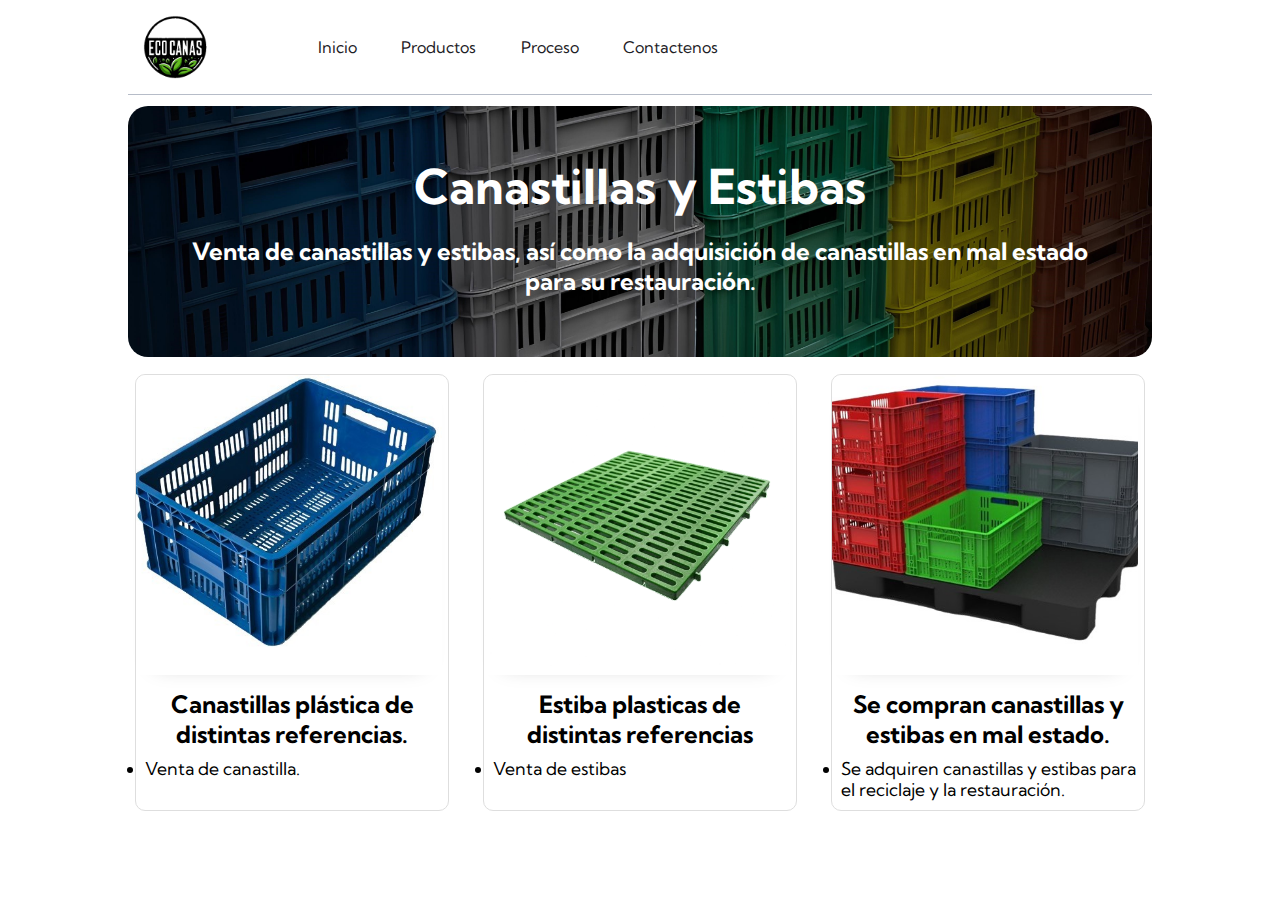
<file: index.html>
<!DOCTYPE html>
<html lang="en">
<head>
    <meta charset="UTF-8">
    <link rel="preconnect" href="https://fonts.googleapis.com">
    <link rel="preconnect" href="https://fonts.gstatic.com" crossorigin>
    <link href="https://fonts.googleapis.com/css2?family=Kumbh+Sans:wght@100..900&display=swap" rel="stylesheet">
    <link rel="stylesheet" href="style.css">
    <meta name="keywords" content="multiempaques, canastillas, plásticas, fruver, panadera, pollera, morera, estibas, venta, compra, canastilla">
    <meta name="description" content="Canastillas plásticas para frutas, verduras, pan, pollos y estibas plásticas">
    <meta name="autor" content="Angel Osma">
    <meta name="robobts" content="index">
    <link rel="shortcut icon" href="./images/Icon.png" />
    <title>EcoCanas</title>
</head>

<body>
        <main class="main-container">
            <header class="header">
                <div class="header__navigation">
                    <img class="header__menu" src="./images/icon-menu.svg" alt="icon-menu">
                    <img class="header__logo" src="./images/Imagen_sin_fondo.png" alt="icon">
    
                    <nav class="navbar">
                        <ul class="navbar__items">
                            <li><a class="navbar__link" href="./index.html">Inicio</a></li>
                            <li><a class="navbar__link" href="./index.html">Productos</a></li>
                            <li><a class="navbar__link" href="./proceso.html">Proceso</a></li>
                            <li><a class="navbar__link" href="./contactenos.html">Contactenos</a></li>
                        </ul>            
                    </nav>
                    
                </div>
    
    
        <!-- inicio modal navbar -->
    
        <div class="modal-navbar__background">
            
            <nav class="modal-navbar">
                <img class="modal-navbar__close-icon" src="./images/icon-close.svg" alt="cierre">
                <ul class="modal-navbar__items">
                    <li><a class="modal-navbar__link" href="./index.html">Inicio</a></li>
                    <li><a class="modal-navbar__link" href="./index.html">Productos</a></li>
                    <li><a class="modal-navbar__link" href="./proceso.html">Proceso</a></li>
                    <li><a class="modal-navbar__link" href="./contactenos.html">Contactenos</a></li>
                </ul>
            </nav>
        </div>
            </header>
    
        <!-- final modal navbar -->

        <!-- inicio sub-header -->


        <div class="sub-header">
            <div class="sub-header__title">
                <h1>Canastillas y Estibas</h1>
            </div>
            <div class="sub-header__subtitle">
                <h2>Venta de canastillas y estibas, así como la adquisición de canastillas en mal estado para su restauración.</h2>
            </div>
        </div>

        <!-- fin sub-header -->


        <!-- inicio info-product -->

        <div class="container">
			<div class="container__item">
				<figure>
                    <a href="./canastillas.html"><img src="./images/image-canast-1.jpg" alt="canastilla" ></a>
				</figure>
                <div>
                    <h2 class="container__info-product">Canastillas plástica de distintas referencias.</h2>
                    <li class="container__name">Venta de canastilla.</li>
                </div>
			</div>

			<div class="container__item">
				<figure>
                    <a href="./estibas.html"><img src="./images/image-estiba-1.jpg" alt="estiba"></a>
				</figure>
                <div>
                    <h2 class="container__info-product">Estiba plasticas de distintas referencias</h2>
                    <li class="container__name"> Venta de estibas</li>
                </div>
			</div>

			<div class="container__item">
				<figure>
                    <a href="./venta.html"><img  src="./images/image-venta-1.jpg" alt="canastillas con estiba"></a>
                </figure>
				<div>
                    <h2 class="container__info-product">Se compran canastillas y estibas en mal estado.</h2>
                    <li class="container__name">Se adquiren canastillas y estibas para el reciclaje y la restauración.</li>
				</div>
			</div>
        </div>

    <!-- fin info-product -->

    </main>
</body>
<script src="./index.js"></script>
</html>
</file>
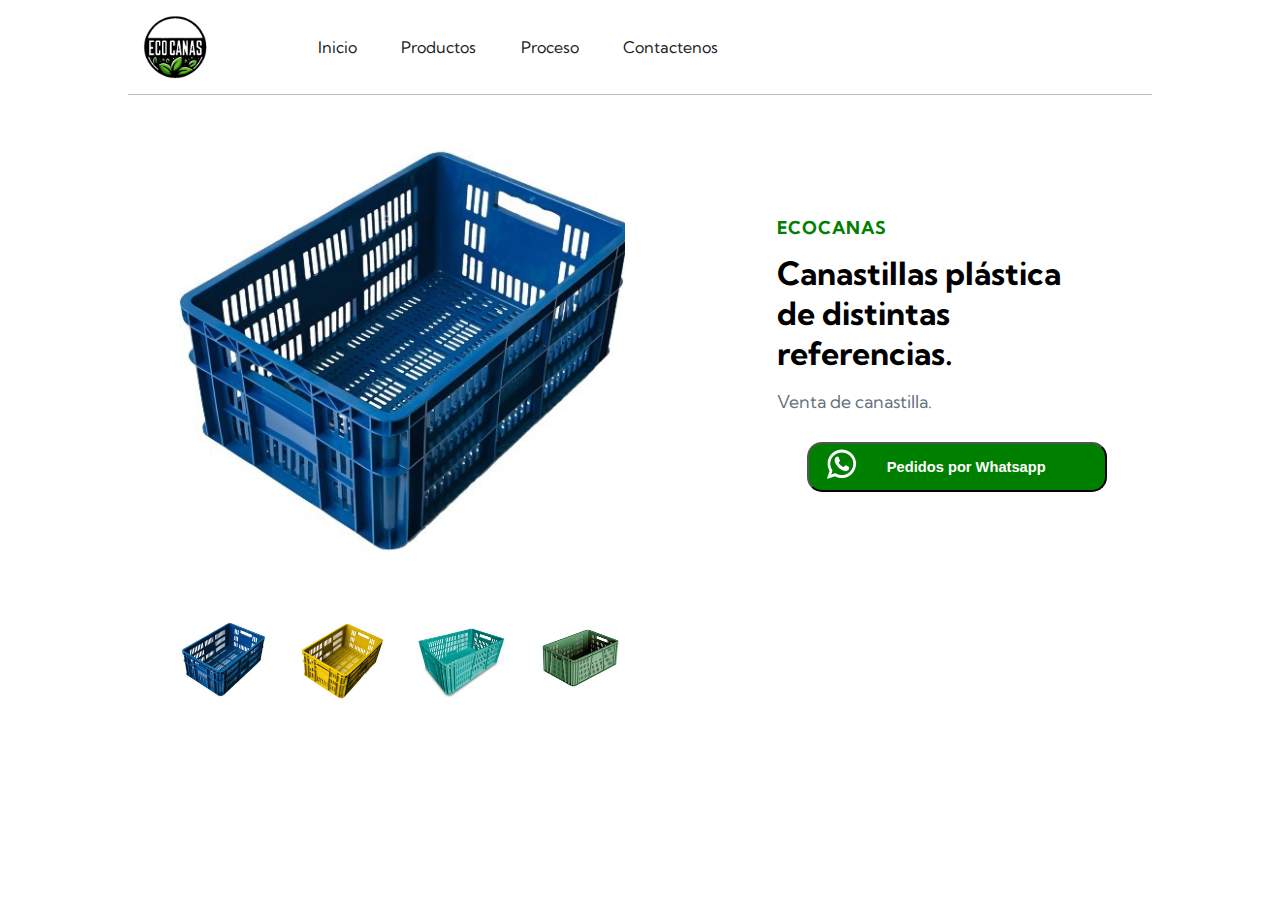
<file: canastillas.html>
<!DOCTYPE html>
<html lang="en">
<head>
    <meta charset="UTF-8">
    <link rel="preconnect" href="https://fonts.googleapis.com">
    <link rel="preconnect" href="https://fonts.gstatic.com" crossorigin>
    <link href="https://fonts.googleapis.com/css2?family=Kumbh+Sans:wght@100..900&display=swap" rel="stylesheet">
    <link rel="stylesheet" href="canastilla.css">
    <link rel="shortcut icon" href="./images/Icon.png" />
    <title>EcoCanas</title>
</head>

<body>
    <main class="main-container">
        <header class="header">
            <div class="header__navigation">
                <img class="header__menu" src="./images/icon-menu.svg" alt="icon-menu">
                <img class="header__logo" src="./images/Imagen_sin_fondo.png" alt="icon">

                <nav class="navbar">
                    <ul class="navbar__items">
                        <li><a class="navbar__link" href="./index.html">Inicio</a></li>
                        <li><a class="navbar__link" href="./index.html">Productos</a></li>
                        <li><a class="navbar__link" href="./proceso.html">Proceso</a></li>
                        <li><a class="navbar__link" href="./contactenos.html">Contactenos</a></li>
                    </ul>            
                </nav>
                
            </div>


    <!-- inicio modal navbar -->

            <div class="modal-navbar__background">
                <nav class="modal-navbar">
                    <img class="modal-navbar__close-icon" src="./images/icon-close.svg" alt="cierre">
                    <ul class="modal-navbar__items">
                        <li><a class="modal-navbar__link" href="./index.html">Inicio</a></li>
                        <li><a class="modal-navbar__link" href="./index.html">Productos</a></li>
                        <li><a class="modal-navbar__link" href="./proceso.html">Proceso</a></li>
                        <li><a class="modal-navbar__link" href="./contactenos.html">Contactenos</a></li>
                    </ul>
                </nav>
            </div>
        </header>

    <!-- final modal navbar -->

        <section class="content">
            <article class="gallery">
                <div class="gallery__image-container">
                    <img class="gallery__previus" src="./images/icon-previous.svg" alt="gallery__prebius">
                    <img class="gallery__next" src="./images/icon-next.svg" alt="gallery__next">
                </div>

                <div class="gallery__thumbnails">
                    <img id="1" class="gallery__thumbnail" src="./images/image-canast-1-thumbnail.jpg" alt="thumbnail">
                    <img id="2" class="gallery__thumbnail" src="./images/image-canast-2-thumbnail.jpg" alt="thumbnail">
                    <img id="3" class="gallery__thumbnail" src="./images/image-canast-3-thumbnail.jpg" alt="thumbnail">
                    <img id="4" class="gallery__thumbnail" src="./images/image-canast-4-thumbnail.jpg" alt="thumbnail">
                </div>
            </article>
            <article class="details">
                <h2 class="details__company">EcoCanas</h2>
                <h2 class="details__title">Canastillas plástica de distintas referencias.</h2>
                <p class="details__description">Venta de canastilla.</p>
                <a href="https://api.whatsapp.com/send?phone=3114873550&text=Hola, quiero comprar tu producto!" target="_blank">
                <button class="details__redirect">  <img src="./images/whatsapp.png" alt="Pedidos por Whatsapp"><p>Pedidos por Whatsapp</p></button>
                </a>
            </article>
        </section>
    </main>
        <!-- inicio gallery modal -->
        <div class="modal-gallery__background">
            <article class="modal-gallery">
                <div class="modal-gallery__close-container">
                    <img class="modal-gallery__close" src="./images/icon-close.svg" alt="icon-close">
                </div>
                <div class="modal-gallery__image-container">
                </div>
        
                <div class="modal-gallery__thumbnails">
                    <img id="m1" class="modal-gallery__thumbnail" src="./images/image-canast-1-thumbnail.jpg" alt="thumbnail">
                    <img id="m2" class="modal-gallery__thumbnail" src="./images/image-canast-2-thumbnail.jpg" alt="thumbnail">
                    <img id="m3" class="modal-gallery__thumbnail" src="./images/image-canast-3-thumbnail.jpg" alt="thumbnail">
                    <img id="m4" class="modal-gallery__thumbnail" src="./images/image-canast-4-thumbnail.jpg" alt="thumbnail">
                </div>
            </article>
        </div>
        <!-- fin gallery modal -->
</body> 

<script src="./canastillas.js">
</script>
</html>
</file>
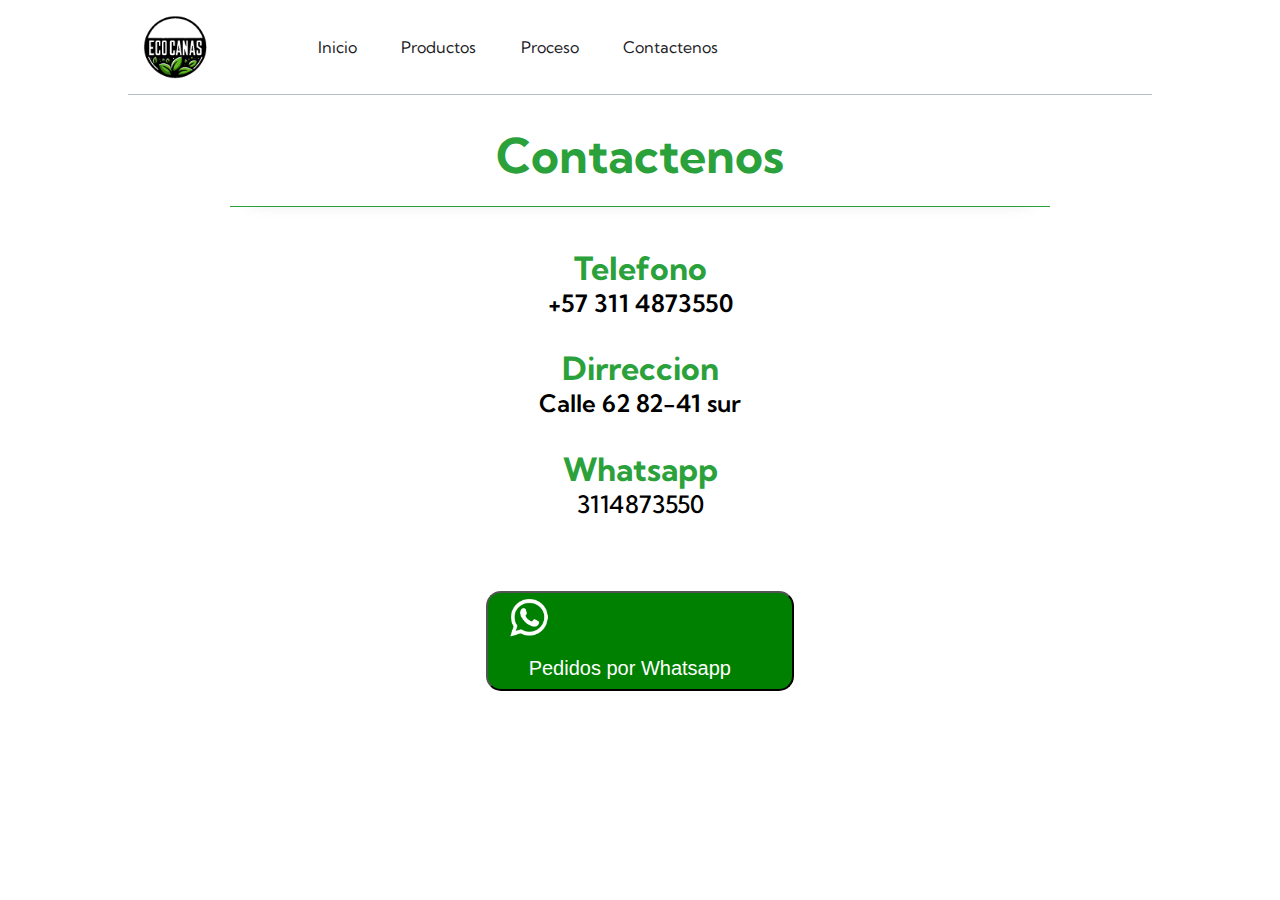
<file: contactenos.html>
<!DOCTYPE html>
<html lang="en">
<head>
    <meta charset="UTF-8">
    <link rel="preconnect" href="https://fonts.googleapis.com">
    <link rel="preconnect" href="https://fonts.gstatic.com" crossorigin>
    <link href="https://fonts.googleapis.com/css2?family=Kumbh+Sans:wght@100..900&display=swap" rel="stylesheet">
    <link rel="stylesheet" href="contactenos.css">
    <link rel="shortcut icon" href="./images/Icon.png" />
    <title>EcoCanas</title>
</head>

<body>
    <main class="main-container">
        <header class="header">
            <div class="header__navigation">
                <img class="header__menu" src="./images/icon-menu.svg" alt="icon-menu">
                <img class="header__logo" src="./images/Imagen_sin_fondo.png" alt="icon">

                <nav class="navbar">
                    <ul class="navbar__items">
                        <li><a class="navbar__link" href="./index.html">Inicio</a></li>
                        <li><a class="navbar__link" href="./index.html">Productos</a></li>
                        <li><a class="navbar__link" href="./proceso.html">Proceso</a></li>
                        <li><a class="navbar__link" href="./contactenos.html">Contactenos</a></li>
                    </ul>            
                </nav>
                
            </div>


    <!-- inicio modal navbar -->

            <div class="modal-navbar__background">
                <nav class="modal-navbar">
                    <img class="modal-navbar__close-icon" src="./images/icon-close.svg" alt="cierre">
                    <ul class="modal-navbar__items">
                        <li><a class="modal-navbar__link" href="./index.html">Inicio</a></li>
                        <li><a class="modal-navbar__link" href="./index.html">Productos</a></li>
                        <li><a class="modal-navbar__link" href="./proceso.html">Proceso</a></li>
                        <li><a class="modal-navbar__link" href="/contactenos.html">Contactenos</a></li>
                    </ul>
                </nav>
            </div>
        </header>

        <div class="contact">
        <div class="contact__title-container">
            <div class="contact__tittle">
                <h2>Contactenos</h2>
            </div>
        </div>

        <div class="contact__telefono">
            <h3>Telefono</h3>
            <p>+57 311 4873550</p>
        </div>

        <div class="contact__direccion">
            <h3>Dirreccion</h3>
            <p>Calle 62 82-41 sur</p>
        </div>

        <div class="contact__whatsapp">
            <h3>Whatsapp</h3>
            <p>3114873550</p>
            <a href="https://api.whatsapp.com/send?phone=3114873550&text=Hola, quiero comprar tu producto!" target="_blank">
            <button class="contact__redirect"> <img src="./images/whatsapp.png" alt="Pedidos por Whatsapp"><p>Pedidos por Whatsapp</p></button>
            </a>
        </div>
    </div>
    </main>
    <script src="./contactenos.js"></script>
</html>
</file>
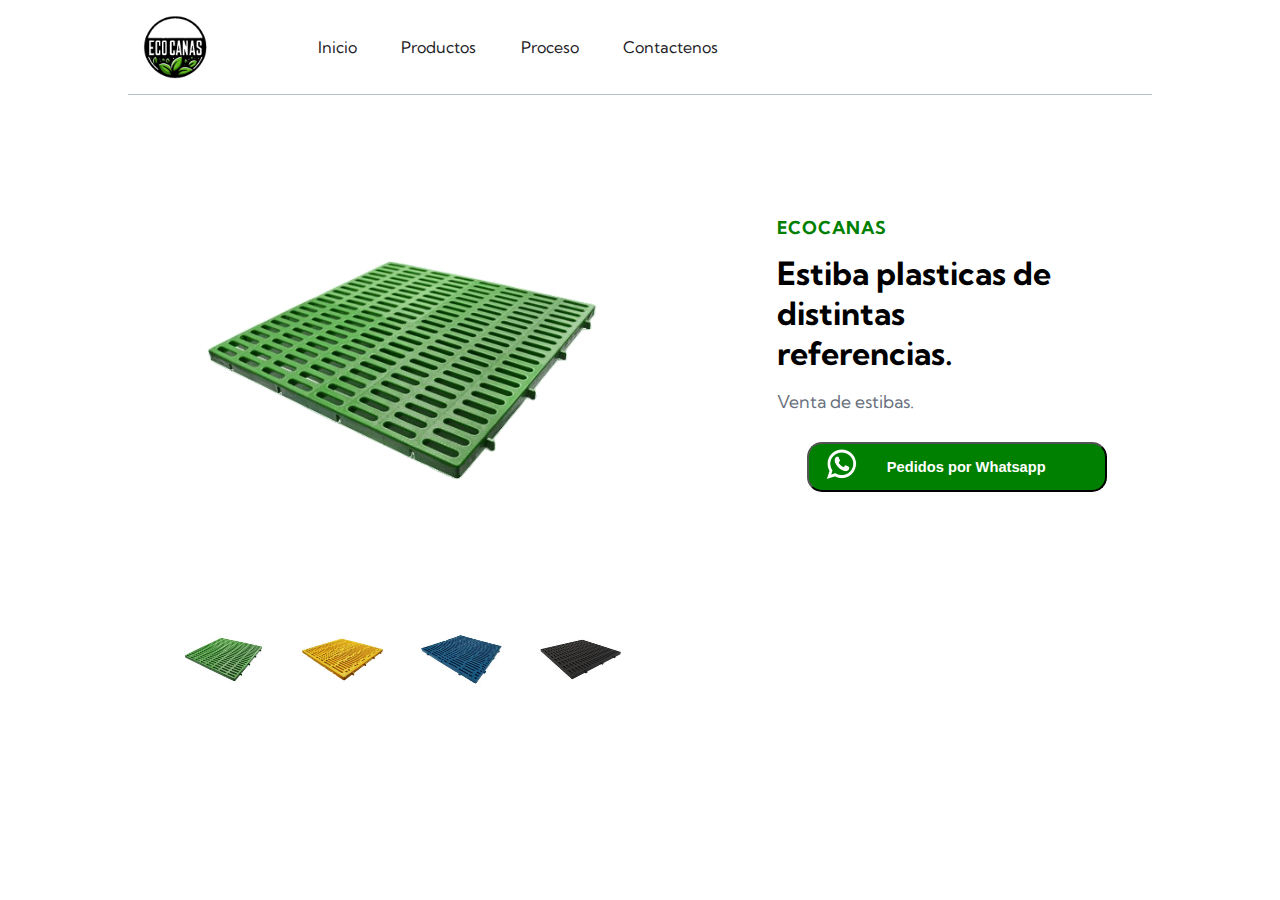
<file: estibas.html>
<!DOCTYPE html>
<html lang="en">
<head>
    <meta charset="UTF-8">
    <link rel="preconnect" href="https://fonts.googleapis.com">
    <link rel="preconnect" href="https://fonts.gstatic.com" crossorigin>
    <link href="https://fonts.googleapis.com/css2?family=Kumbh+Sans:wght@100..900&display=swap" rel="stylesheet">
    <link rel="stylesheet" href="estibas.css">
    <link rel="shortcut icon" href="./images/Icon.png" />
    <title>EcoCanas</title>
</head>

<body>
    <main class="main-container">
        <header class="header">
            <div class="header__navigation">
                <img class="header__menu" src="./images/icon-menu.svg" alt="icon-menu">
                <img class="header__logo" src="./images/Imagen_sin_fondo.png" alt="icon">

                <nav class="navbar">
                    <ul class="navbar__items">
                        <li><a class="navbar__link" href="./index.html">Inicio</a></li>
                        <li><a class="navbar__link" href="./index.html">Productos</a></li>
                        <li><a class="navbar__link" href="./proceso.html">Proceso</a></li>
                        <li><a class="navbar__link" href="./contactenos.html">Contactenos</a></li>
                    </ul>            
                </nav>
                
            </div>


    <!-- inicio modal navbar -->

            <div class="modal-navbar__background">
                <nav class="modal-navbar">
                    <img class="modal-navbar__close-icon" src="./images/icon-close.svg" alt="cierre">
                    <ul class="modal-navbar__items">
                        <li><a class="modal-navbar__link" href="./index.html">Inicio</a></li>
                        <li><a class="modal-navbar__link" href="./index.html">Productos</a></li>
                        <li><a class="modal-navbar__link" href="./proceso.html">Proceso</a></li>
                        <li><a class="modal-navbar__link" href="./contactenos.html">Contactenos</a></li>
                    </ul>
                </nav>
            </div>
        </header>

    <!-- final modal navbar -->

        <section class="content">
            <article class="gallery">
                <div class="gallery__image-container">
                    <img class="gallery__previus" src="./images/icon-previous.svg" alt="gallery__prebius">
                    <img class="gallery__next" src="./images/icon-next.svg" alt="gallery__next">
                </div>

                <div class="gallery__thumbnails">
                    <img id="1" class="gallery__thumbnail" src="./images/image-estiba-1-thumbnail.jpg" alt="thumbnail">
                    <img id="2" class="gallery__thumbnail" src="./images/image-estiba-2-thumbnail.jpg" alt="thumbnail">
                    <img id="3" class="gallery__thumbnail" src="./images/image-estiba-3-thumbnail.jpg" alt="thumbnail">
                    <img id="4" class="gallery__thumbnail" src="./images/image-estiba-4-thumbnail.jpg" alt="thumbnail">
                </div>
            </article>
            <article class="details">
                <h2 class="details__company">EcoCanas</h2>
                <h2 class="details__title">Estiba plasticas de distintas referencias.</h2>
                <p class="details__description">Venta de estibas.</p>
                <a href="https://api.whatsapp.com/send?phone=3114873550&text=Hola, quiero comprar tu producto!" target="_blank">
                <button class="details__redirect"> <img src="./images/whatsapp.png" alt="Pedidos por Whatsapp"><p>Pedidos por Whatsapp</p></button>
                </a>
            </article>
        </section>
    </main>
        <!-- inicio gallery modal -->
        <div class="modal-gallery__background">
            <article class="modal-gallery">
                <div class="modal-gallery__close-container">
                    <img class="modal-gallery__close" src="./images/icon-close.svg" alt="icon-close">
                </div>
                <div class="modal-gallery__image-container">
                </div>
        
                <div class="modal-gallery__thumbnails">
                    <img id="m1" class="modal-gallery__thumbnail" src="./images/image-estiba-1-thumbnail.jpg" alt="thumbnail">
                    <img id="m2" class="modal-gallery__thumbnail" src="./images/image-estiba-2-thumbnail.jpg" alt="thumbnail">
                    <img id="m3" class="modal-gallery__thumbnail" src="./images/image-estiba-3-thumbnail.jpg" alt="thumbnail">
                    <img id="m4" class="modal-gallery__thumbnail" src="./images/image-estiba-4-thumbnail.jpg" alt="thumbnail">
                </div>
            </article>
        </div>
        <!-- fin gallery modal -->
</body> 

<script src="./estibas.js">
</script>
</html>
</file>
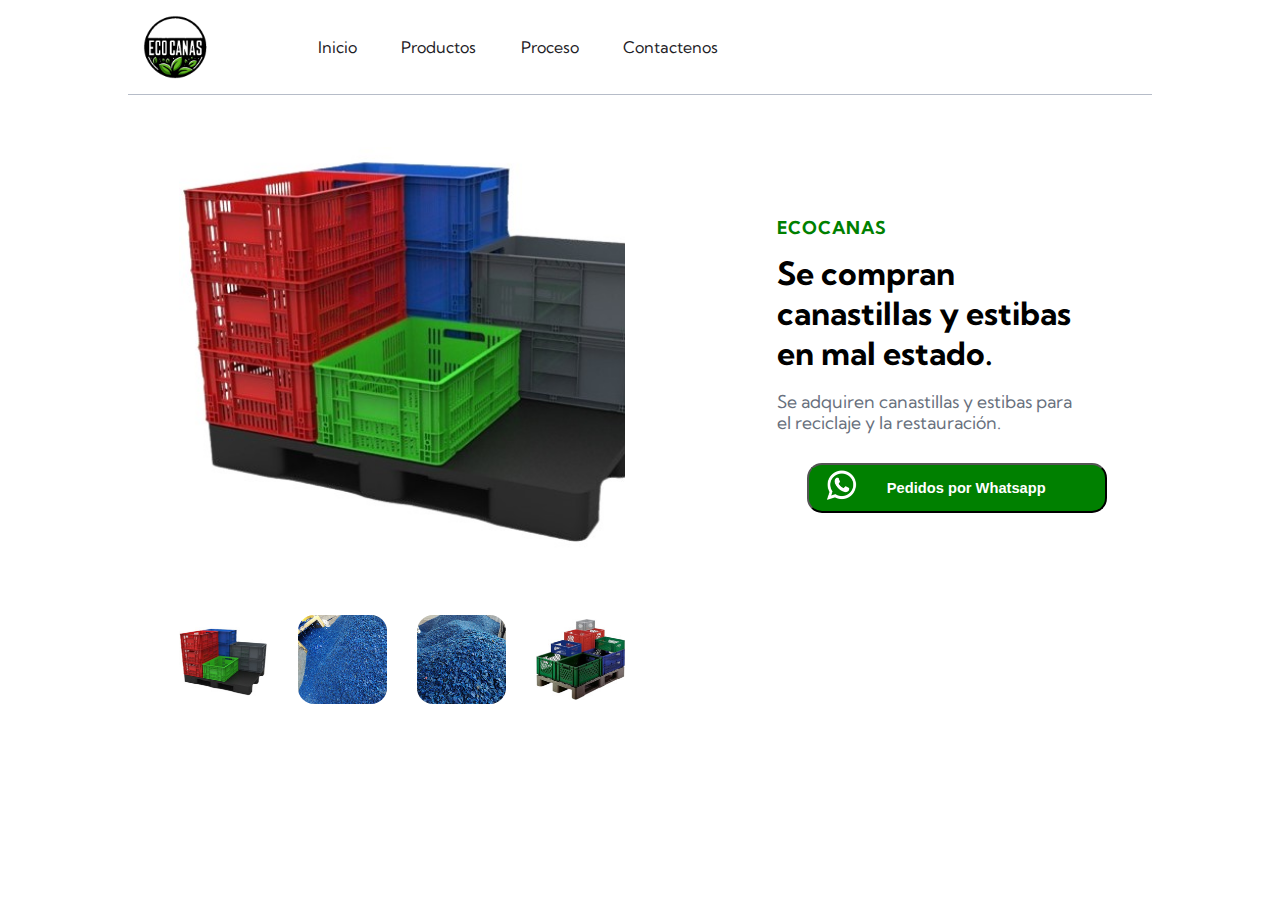
<file: venta.html>
<!DOCTYPE html>
<html lang="en">
<head>
    <meta charset="UTF-8">
    <link rel="preconnect" href="https://fonts.googleapis.com">
    <link rel="preconnect" href="https://fonts.gstatic.com" crossorigin>
    <link href="https://fonts.googleapis.com/css2?family=Kumbh+Sans:wght@100..900&display=swap" rel="stylesheet">
    <link rel="stylesheet" href="venta.css">
    <link rel="shortcut icon" href="./images/Icon.png" />
    <title>EcoCanas</title>
</head>

<body>
    <main class="main-container">
        <header class="header">
            <div class="header__navigation">
                <img class="header__menu" src="./images/icon-menu.svg" alt="icon-menu">
                <img class="header__logo" src="./images/Imagen_sin_fondo.png" alt="icon">

                <nav class="navbar">
                    <ul class="navbar__items">
                        <li><a class="navbar__link" href="./index.html">Inicio</a></li>
                        <li><a class="navbar__link" href="./index.html">Productos</a></li>
                        <li><a class="navbar__link" href="./proceso.html">Proceso</a></li>
                        <li><a class="navbar__link" href="./contactenos.html">Contactenos</a></li>
                    </ul>            
                </nav>
                
            </div>


    <!-- inicio modal navbar -->

            <div class="modal-navbar__background">
                <nav class="modal-navbar">
                    <img class="modal-navbar__close-icon" src="./images/icon-close.svg" alt="cierre">
                    <ul class="modal-navbar__items">
                        <li><a class="modal-navbar__link" href="./index.html">Inicio</a></li>
                        <li><a class="modal-navbar__link" href="./index.html">Productos</a></li>
                        <li><a class="modal-navbar__link" href="./proceso.html">Proceso</a></li>
                        <li><a class="modal-navbar__link" href="./contactenos.html">Contactenos</a></li>
                    </ul>
                </nav>
            </div>
        </header>

    <!-- final modal navbar -->

        <section class="content">
            <article class="gallery">
                <div class="gallery__image-container">
                    <img class="gallery__previus" src="./images/icon-previous.svg" alt="gallery__prebius">
                    <img class="gallery__next" src="./images/icon-next.svg" alt="gallery__next">
                </div>

                <div class="gallery__thumbnails">
                    <img id="1" class="gallery__thumbnail" src="./images/image-venta-1-thumbnail.jpg" alt="thumbnail">
                    <img id="2" class="gallery__thumbnail" src="./images/image-venta-2-thumbnail.jpg" alt="thumbnail">
                    <img id="3" class="gallery__thumbnail" src="./images/image-venta-3-thumbnail.jpg" alt="thumbnail">
                    <img id="4" class="gallery__thumbnail" src="./images/image-venta-4-thumbnail.jpg" alt="thumbnail">
                </div>
            </article>
            <article class="details">
                <h2 class="details__company">EcoCanas</h2>
                <h2 class="details__title">Se compran canastillas y estibas en mal estado.</h2>
                <p class="details__description">Se adquiren canastillas y estibas para el reciclaje y la restauración.</p>
                <a href="https://api.whatsapp.com/send?phone=3114873550&text=Hola, quiero realizar una venta!" target="_blank">
                <button class="details__redirect"> <img src="./images/whatsapp.png" alt="Pedidos por Whatsapp"><p>Pedidos por Whatsapp</p></button>
                </a>
            </article>
        </section>
    </main>
        <!-- inicio gallery modal -->
        <div class="modal-gallery__background">
            <article class="modal-gallery">
                <div class="modal-gallery__close-container">
                    <img class="modal-gallery__close" src="./images/icon-close.svg" alt="icon-close">
                </div>
                <div class="modal-gallery__image-container">
                </div>
        
                <div class="modal-gallery__thumbnails">
                    <img id="m1" class="modal-gallery__thumbnail" src="./images/image-venta-1-thumbnail.jpg" alt="thumbnail">
                    <img id="m2" class="modal-gallery__thumbnail" src="./images/image-venta-2-thumbnail.jpg" alt="thumbnail">
                    <img id="m3" class="modal-gallery__thumbnail" src="./images/image-venta-3-thumbnail.jpg" alt="thumbnail">
                    <img id="m4" class="modal-gallery__thumbnail" src="./images/image-venta-4-thumbnail.jpg" alt="thumbnail">
                </div>
            </article>
        </div>
        <!-- fin gallery modal -->
</body> 

<script src="./venta.js">
</script>
</html>
</file>
<file: style.css>
* {
  margin: 0;
  padding: 0;
  box-sizing: border-box;
}

body {
  width: 100%;
  height: 100%;
  font-family: "Kumbh Sans", sans-serif;
}

.header {
  display: flex;
  align-items: center;
  justify-content: space-between;
  background-color: rgb(255, 255, 255);
  height: 100%;
}
@media (min-width: 1100px) {
  .header {
    width: 100%;
    border-bottom: 1px solid hsl(220, 14%, 75%);
    position: sticky;
    top: 0;
  }
}
.header__logo {
  width: 16%;
}
.header__logo:hover {
  scale: 1.2;
}
.header__navigation {
  width: 100%;
  height: 100%;
  display: flex;
  align-items: center;
  justify-content: space-between;
}
@media (min-width: 1100px) {
  .header__navigation {
    width: 590px;
    height: 100%;
  }
}
.header__menu {
  margin-left: 4%;
  width: 5%;
}
.header__menu:hover {
  cursor: pointer;
}
@media (min-width: 1100px) {
  .header__menu {
    display: none;
  }
}

.navbar {
  display: none;
  width: 400px;
}
.navbar__items {
  list-style: none;
  display: flex;
  justify-content: space-between;
}
.navbar__link {
  text-decoration: none;
  color: hsl(220, 13%, 13%);
  display: block;
  width: 100%;
  height: 90px;
  padding-top: 35px;
}
.navbar__link:hover {
  border-bottom: 3px solid green;
  color: green;
  font-size: 17px;
  font-weight: 700;
}
@media (min-width: 1100px) {
  .navbar {
    display: block;
  }
}
@media (min-width: 2000px) {
  .navbar {
    display: block;
    font-size: 180%;
  }
  .navbar__items {
    width: 700px;
    list-style: none;
    display: flex;
  }
  .navbar__link {
    text-decoration: none;
    color: hsl(220, 13%, 13%);
    display: block;
    width: 100%;
    height: 90px;
    padding-top: 35px;
  }
  .navbar__link:hover {
    border-bottom: 3px solid green;
    color: green;
    font-size: 110%;
  }
}

.modal-navbar {
  background-color: rgb(255, 255, 255);
  width: 65%;
  height: 100%;
  padding: 28px 24px;
}
.modal-navbar__background {
  background-color: hsla(0, 0%, 0%, 0.5);
  position: absolute;
  top: 0;
  left: 0;
  width: 100%;
  height: 100%;
  z-index: 1;
}
.modal-navbar__items {
  display: flex;
  flex-direction: column;
  justify-content: space-between;
  height: 500px;
  list-style: none;
  margin-top: 15%;
  margin-left: 6%;
}
.modal-navbar__link {
  text-decoration: none;
  color: hsl(220, 13%, 13%);
  font-weight: 700;
  font-size: 50px;
}
.modal-navbar__close-icon {
  margin: 3%;
  width: 6%;
}
.modal-navbar__close-icon:hover {
  scale: 1.2;
  cursor: pointer;
}

.sub-header {
  background-image: url(./images/back.jpg);
  background-size: cover;
  background-position: center;
  border-radius: 20px;
  margin: 1%;
}
.sub-header__title {
  color: white;
  text-align: center;
  font-size: 270%;
  padding-top: 8%;
  padding-bottom: 2%;
}
.sub-header__subtitle {
  color: rgb(255, 255, 255);
  text-align: center;
  font-size: 150%;
  padding: 3% 3%;
  padding-bottom: 6%;
}
@media (min-width: 990px) {
  .sub-header {
    margin: 1%;
  }
  .sub-header__title {
    color: white;
    text-align: center;
    font-size: 290%;
    padding-top: 8%;
    padding-bottom: 2%;
  }
  .sub-header__subtitle {
    color: rgb(255, 255, 255);
    text-align: center;
    font-size: 200%;
    padding: 3% 3%;
    padding-bottom: 6%;
  }
}
@media (min-width: 1100px) {
  .sub-header {
    margin: auto;
    width: 100%;
    margin-top: 1%;
  }
  .sub-header__title {
    color: white;
    text-align: center;
    font-size: 150%;
    padding-top: 5%;
    padding-bottom: 1%;
  }
  .sub-header__subtitle {
    color: white;
    text-align: center;
    font-size: 100%;
    padding: 10px 5%;
    padding-bottom: 6%;
  }
}
@media (min-width: 2000px) {
  .sub-header {
    margin: auto;
    width: 100%;
    margin-top: 1%;
  }
  .sub-header__title {
    color: white;
    text-align: center;
    font-size: 250%;
    padding-top: 5%;
    padding-bottom: 1%;
  }
  .sub-header__subtitle {
    color: white;
    text-align: center;
    font-size: 200%;
    padding: 10px 5%;
    padding-bottom: 6%;
  }
}

.container {
  padding-top: 1%;
  margin-bottom: 3%;
}
.container__redirect {
  text-decoration: none;
  color: black;
}
.container__item {
  width: auto;
  margin: 2%;
  border-radius: 20px;
  border: 1px solid #dedede;
}
.container__item img {
  width: 98%;
  object-fit: cover;
  border-radius: 10px 10px 0 0;
  box-shadow: 0px 10px 20px -20px rgba(0, 0, 0, 0.27);
}
.container__info-product {
  font-size: 300%;
  text-align: center;
  padding: 3% 5%;
}
.container__name {
  font-size: 250%;
  margin-left: 10%;
  margin-bottom: 3%;
}
@media (min-width: 990px) {
  .container {
    padding-top: 1%;
    margin-bottom: 3%;
  }
  .container__redirect {
    text-decoration: none;
    color: black;
  }
  .container__item {
    width: auto;
    margin: 2%;
    border-radius: 20px;
    border: 1px solid #dedede;
  }
  .container__item img {
    width: 98%;
    object-fit: cover;
    border-radius: 10px 10px 0 0;
    box-shadow: 0px 10px 20px -20px rgba(0, 0, 0, 0.27);
  }
  .container__info-product {
    font-size: 370%;
    text-align: center;
    padding: 3% 5%;
  }
  .container__name {
    font-size: 300%;
    margin-left: 10%;
    margin-bottom: 3%;
  }
}
@media (min-width: 1100px) {
  .container {
    width: 100%;
    display: grid;
    grid-template-columns: repeat(3, 1fr);
    gap: 20px;
  }
  .container__item {
    border-radius: 10px;
    border: 1px solid #dedede;
  }
  .container__item:hover {
    box-shadow: 0 10px 20px rgba(0, 0, 0, 0.2);
    cursor: pointer;
  }
  .container__item img {
    width: 98%;
    height: 300px;
    object-fit: cover;
    border-radius: 10px 10px 0 0;
    box-shadow: 0px 10px 20px -20px rgba(0, 0, 0, 0.27);
  }
  .container__info-product {
    text-align: center;
    padding: 3% 5%;
    font-size: 150%;
    gap: 10px;
  }
  .container__name {
    margin-left: 3%;
    margin-bottom: 10px;
    font-size: 110%;
  }
}
@media (min-width: 2000px) {
  .container {
    width: 100%;
    display: grid;
    grid-template-columns: repeat(3, 1fr);
    gap: 20px;
  }
  .container__item {
    border-radius: 10px;
    border: 1px solid #dedede;
  }
  .container__item:hover {
    box-shadow: 0 10px 20px rgba(0, 0, 0, 0.2);
    cursor: pointer;
  }
  .container__item img {
    width: 98%;
    height: 550px;
    object-fit: cover;
    border-radius: 10px 10px 0 0;
    box-shadow: 0px 10px 20px -20px rgba(0, 0, 0, 0.27);
  }
  .container__info-product {
    text-align: center;
    padding: 3% 5%;
    font-size: 200%;
    gap: 10px;
  }
  .container__name {
    margin-left: 3%;
    margin-bottom: 10px;
    font-size: 180%;
  }
}

.process__title-container {
  padding: 4%;
  border-bottom: 1px solid hsl(220, 14%, 75%);
  box-shadow: 0px 10px 20px -20px rgba(0, 0, 0, 0.27);
}
.process__tittle {
  color: rgb(0, 0, 0);
  text-align: center;
  font-size: 350%;
  font-weight: 900;
}
.process__text {
  font-size: 200%;
  margin-left: 2%;
  margin-right: 2%;
  justify-content: space-between;
}
.process__text p {
  padding: 2%;
}
.process__container-image {
  text-align: center;
}
.process__container-image2 {
  text-align: center;
}
.process__container-image img {
  width: 80%;
  border-radius: 20px;
}
.process__container-image2 img {
  width: 80%;
  border-radius: 20px;
}
.process__lista {
  justify-content: space-between;
  padding-left: 6%;
  margin-left: 40px;
}
@media (min-width: 990px) {
  .process {
    width: 100%;
  }
  .process__title-container {
    padding: 4%;
    border-bottom: 1px solid hsl(220, 14%, 75%);
    box-shadow: 0px 10px 20px -20px rgba(0, 0, 0, 0.27);
  }
  .process__tittle {
    color: rgb(0, 0, 0);
    text-align: center;
    font-size: 390%;
    font-weight: 900;
  }
  .process__text {
    font-size: 300%;
    margin-left: 2%;
    margin-right: 2%;
    justify-content: space-between;
  }
  .process__text p {
    padding: 2%;
  }
  .process__container-image {
    text-align: center;
  }
  .process__container-image2 {
    text-align: center;
  }
  .process__container-image img {
    width: 80%;
    border-radius: 20px;
  }
  .process__container-image2 img {
    width: 80%;
    border-radius: 20px;
  }
  .process__lista {
    justify-content: space-between;
    padding-left: 6%;
    margin-left: 40px;
  }
}
@media (min-width: 1100px) {
  .process {
    width: 100%;
  }
  .process__title-container {
    padding: 15px;
    margin: 10px;
    border-bottom: 1px solid hsl(220, 14%, 75%);
    box-shadow: 0px 10px 20px -20px rgba(0, 0, 0, 0.27);
  }
  .process__tittle {
    color: rgb(0, 0, 0);
    text-align: center;
    font-size: 230%;
    font-weight: 900;
  }
  .process__text {
    padding: 0px 10%;
    padding-bottom: 70px;
    font-size: 200%;
  }
  .process__text p {
    padding: 1%;
    font-size: 18px;
    margin: 1%;
  }
  .process__container-image {
    width: 42%;
    float: left;
  }
  .process__container-image2 {
    width: 42%;
    float: right;
  }
  .process__container-image img {
    border-radius: 10px;
  }
  .process__container-image2 img {
    border-radius: 10px;
  }
  .process__lista {
    font-size: 16px;
  }
}
@media (min-width: 2000px) {
  .process {
    width: 100%;
  }
  .process__title-container {
    padding: 15px;
    margin: 10px;
    border-bottom: 1px solid hsl(220, 14%, 75%);
    box-shadow: 0px 10px 20px -20px rgba(0, 0, 0, 0.27);
  }
  .process__tittle {
    color: rgb(0, 0, 0);
    text-align: center;
    font-size: 300%;
    font-weight: 900;
  }
  .process__text {
    padding: 0px 10%;
    padding-bottom: 70px;
  }
  .process__text p {
    padding: 1%;
    font-size: 100%;
    margin: 1%;
  }
  .process__container-image {
    width: 42%;
    float: left;
  }
  .process__container-image2 {
    width: 42%;
    float: right;
  }
  .process__container-image img {
    border-radius: 10px;
  }
  .process__container-image2 img {
    border-radius: 10px;
  }
  .process__lista {
    font-size: 100%;
  }
}

.main-container {
  width: 100%;
  margin: auto;
  position: relative;
  margin-bottom: 4%;
}
@media (min-width: 1100px) {
  .main-container {
    width: 80%;
    height: auto;
  }
}

.link {
  color: black;
}

/*# sourceMappingURL=style.css.map */
</file>
<file: canastilla.css>
* {
  margin: 0;
  padding: 0;
  box-sizing: border-box;
}

body {
  width: 100%;
  height: 100%;
  font-family: "Kumbh Sans", sans-serif;
}

.header {
  display: flex;
  align-items: center;
  justify-content: space-between;
  background-color: rgb(255, 255, 255);
  height: 100%;
}
@media (min-width: 1100px) {
  .header {
    width: 100%;
    border-bottom: 1px solid hsl(220, 14%, 75%);
    position: sticky;
    top: 0;
  }
}
.header__logo {
  width: 16%;
}
.header__logo:hover {
  scale: 1.2;
}
.header__navigation {
  width: 100%;
  height: 100%;
  display: flex;
  align-items: center;
  justify-content: space-between;
}
@media (min-width: 1100px) {
  .header__navigation {
    width: 590px;
    height: 100%;
  }
}
.header__menu {
  margin-left: 4%;
  width: 5%;
}
.header__menu:hover {
  cursor: pointer;
}
@media (min-width: 1100px) {
  .header__menu {
    display: none;
  }
}

.navbar {
  display: none;
  width: 400px;
}
.navbar__items {
  list-style: none;
  display: flex;
  justify-content: space-between;
}
.navbar__link {
  text-decoration: none;
  color: hsl(220, 13%, 13%);
  display: block;
  width: 100%;
  height: 90px;
  padding-top: 35px;
}
.navbar__link:hover {
  border-bottom: 3px solid green;
  color: green;
  font-size: 17px;
  font-weight: 700;
}
@media (min-width: 1100px) {
  .navbar {
    display: block;
  }
}
@media (min-width: 2000px) {
  .navbar {
    display: block;
    font-size: 180%;
  }
  .navbar__items {
    width: 700px;
    list-style: none;
    display: flex;
  }
  .navbar__link {
    text-decoration: none;
    color: hsl(220, 13%, 13%);
    display: block;
    width: 100%;
    height: 90px;
    padding-top: 35px;
  }
  .navbar__link:hover {
    border-bottom: 3px solid green;
    color: green;
    font-size: 110%;
  }
}

.modal-navbar {
  background-color: rgb(255, 255, 255);
  width: 65%;
  height: 100%;
  padding: 28px 24px;
}
.modal-navbar__background {
  background-color: hsla(0, 0%, 0%, 0.5);
  position: absolute;
  top: 0;
  left: 0;
  width: 100%;
  height: 100%;
  z-index: 1;
}
.modal-navbar__items {
  display: flex;
  flex-direction: column;
  justify-content: space-between;
  height: 500px;
  list-style: none;
  margin-top: 15%;
  margin-left: 6%;
}
.modal-navbar__link {
  text-decoration: none;
  color: hsl(220, 13%, 13%);
  font-weight: 700;
  font-size: 50px;
}
.modal-navbar__close-icon {
  margin: 3%;
  width: 6%;
}
.modal-navbar__close-icon:hover {
  scale: 1.2;
  cursor: pointer;
}

.gallery__image-container {
  height: 800px;
  width: 100%;
  background-image: url(./images/image-canast-1.jpg);
  background-size: cover;
}
.gallery__image-container:hover {
  cursor: pointer;
  border: 2px solid green;
}
.gallery__previus {
  background-color: rgb(87, 219, 87);
  width: 7%;
  height: 9%;
  padding: 15px;
  border-radius: 50%;
  position: relative;
  top: 40%;
  right: -5%;
}
.gallery__previus:hover {
  cursor: pointer;
}
.gallery__next {
  background-color: rgb(87, 219, 87);
  width: 7%;
  height: 9%;
  padding: 15px;
  border-radius: 50%;
  position: relative;
  top: 40%;
  left: 80%;
}
.gallery__next:hover {
  cursor: pointer;
}
.gallery__thumbnails {
  display: none;
}
@media (min-width: 1100px) {
  .gallery__thumbnails {
    display: flex;
    justify-content: space-between;
  }
}
.gallery__thumbnail {
  width: 20%;
  border-radius: 16px;
}
.gallery__thumbnail:hover {
  cursor: pointer;
  border: 2px solid green;
}
@media (min-width: 1100px) {
  .gallery {
    width: 446px;
  }
  .gallery__image-container {
    border-radius: 20px;
    height: 446px;
    width: 446px;
    margin-bottom: 5%;
  }
  .gallery__previus {
    display: none;
  }
  .gallery__next {
    display: none;
  }
}
@media (min-width: 2000px) {
  .gallery {
    width: 850px;
  }
  .gallery__image-container {
    border-radius: 20px;
    height: 850px;
    width: 850px;
    margin-bottom: 5%;
    border: 1px solid #8a8686;
  }
  .gallery__previus {
    display: none;
  }
  .gallery__next {
    display: none;
  }
}

.details {
  height: auto;
  padding-top: 3%;
  padding-left: 7%;
  padding-right: 7%;
}
.details__company {
  color: green;
  text-transform: uppercase;
  font-size: 80%;
  letter-spacing: 1px;
  margin-bottom: 3%;
  margin-top: 2%;
}
.details__title {
  font-size: 300%;
  margin-bottom: 4%;
}
.details__description {
  font-size: 200%;
  color: hsl(219, 9%, 45%);
  margin-bottom: 4%;
}
.details__redirect {
  background-color: green;
  border-radius: 15px;
  margin: 4%;
  margin-bottom: 5%;
}
.details__redirect img {
  width: 25%;
  height: 100%;
  float: left;
  margin: 1%;
}
.details__redirect p {
  float: right;
  font-size: 300%;
  margin-right: 20%;
  margin-top: 5%;
  color: white;
}
@media (min-width: 990px) {
  .details {
    height: auto;
    padding-top: 3%;
    padding-left: 7%;
    padding-right: 7%;
  }
  .details__company {
    color: green;
    text-transform: uppercase;
    font-size: 200%;
    letter-spacing: 1px;
    margin-bottom: 3%;
    margin-top: 2%;
  }
  .details__title {
    font-size: 350%;
    margin-bottom: 6%;
  }
  .details__description {
    font-size: 270%;
    color: hsl(219, 9%, 45%);
    margin-bottom: 6%;
  }
  .details__redirect {
    background-color: green;
    border-radius: 15px;
    margin: 4%;
    margin-bottom: 5%;
  }
  .details__redirect img {
    border: 1px solid green;
    width: 25%;
    height: 100%;
    float: left;
    margin: 1%;
  }
  .details__redirect p {
    float: right;
    font-size: 320%;
    margin-right: 20%;
    margin-top: 5%;
    color: white;
  }
}
@media (min-width: 1100px) {
  .details {
    width: 470px;
    padding: 3%;
    padding-top: 7%;
  }
  .details__company {
    margin-bottom: 5%;
    font-size: 110%;
  }
  .details__title {
    font-size: 200%;
    margin-bottom: 6%;
  }
  .details__description {
    font-size: 110%;
    color: hsl(219, 9%, 45%);
    line-height: 120%;
  }
  .details__redirect {
    margin-left: 10%;
    margin-bottom: 4%;
    width: 300px;
  }
  .details__redirect:hover {
    cursor: pointer;
    scale: 1.1;
  }
  .details__redirect img {
    width: 20%;
    float: left;
    margin: 1%;
  }
  .details__redirect p {
    float: right;
    font-size: 110%;
    font-weight: 700;
    margin-bottom: 5%;
    color: white;
  }
}
@media (min-width: 2000px) {
  .details {
    width: 800px;
    padding: 3%;
    padding-top: 7%;
  }
  .details__company {
    margin-bottom: 5%;
    font-size: 150%;
  }
  .details__title {
    font-size: 350%;
    margin-bottom: 6%;
  }
  .details__description {
    font-size: 200%;
    color: hsl(219, 9%, 45%);
    line-height: 120%;
  }
  .details__redirect {
    margin-left: 10%;
    margin-bottom: 4%;
    width: 500px;
  }
  .details__redirect:hover {
    cursor: pointer;
    scale: 1.1;
  }
  .details__redirect img {
    border: 1px solid green;
    width: 20%;
    float: left;
    margin: 1%;
  }
  .details__redirect p {
    float: right;
    font-size: 180%;
    font-weight: 700;
    margin-bottom: 5%;
    color: white;
  }
}

.modal-gallery__thumbnails {
  display: none;
}
.modal-gallery__close-container {
  display: none;
}
@media (min-width: 1100px) {
  .modal-gallery {
    width: 550px;
  }
  .modal-gallery__background {
    background-color: hsla(0, 0%, 0%, 0.5);
    position: absolute;
    top: 0;
    left: 0;
    width: 100%;
    height: 100%;
    z-index: 1;
    display: none;
    place-content: center;
  }
  .modal-gallery__close-container {
    text-align: right;
    height: 30px;
    display: block;
  }
  .modal-gallery__close:hover {
    cursor: pointer;
    content: url(./images/icon-close-green.svg);
  }
  .modal-gallery__image-container {
    background-image: url(./images/image-canast-1.jpg);
    background-size: cover;
    width: 550px;
    height: 450px;
    border-radius: 16px;
    margin-bottom: 3%;
  }
  .modal-gallery__thumbnails {
    display: flex;
    justify-content: space-between;
  }
  .modal-gallery__thumbnail {
    width: 20%;
    border-radius: 16px;
  }
  .modal-gallery__thumbnail:hover {
    cursor: pointer;
    border: 2px solid green;
  }
}

.main-container {
  width: 100%;
  margin: auto;
  position: relative;
}
@media (min-width: 1100px) {
  .main-container {
    width: 80%;
    height: auto;
  }
}
@media (min-width: 2000px) {
  .main-container {
    width: 80%;
    height: auto;
  }
}

@media (min-width: 1100px) {
  .content {
    width: 100%;
    display: flex;
    padding: 5% 5%;
    gap: 124px;
  }
}
@media (min-width: 2000px) {
  .content {
    width: 100%;
    display: flex;
    padding: 5% 5%;
    gap: 124px;
  }
}

/*# sourceMappingURL=canastilla.css.map */
</file>
<file: contactenos.css>
* {
  margin: 0;
  padding: 0;
  box-sizing: border-box;
}

body {
  width: 100%;
  height: 100%;
  font-family: "Kumbh Sans", sans-serif;
}

.header {
  display: flex;
  align-items: center;
  justify-content: space-between;
  background-color: rgb(255, 255, 255);
  height: 100%;
}
@media (min-width: 1100px) {
  .header {
    width: 100%;
    border-bottom: 1px solid hsl(220, 14%, 75%);
    position: sticky;
    top: 0;
  }
}
.header__logo {
  width: 16%;
}
.header__logo:hover {
  scale: 1.2;
}
.header__navigation {
  width: 100%;
  height: 100%;
  display: flex;
  align-items: center;
  justify-content: space-between;
}
@media (min-width: 1100px) {
  .header__navigation {
    width: 590px;
    height: 100%;
  }
}
.header__menu {
  margin-left: 4%;
  width: 5%;
}
.header__menu:hover {
  cursor: pointer;
}
@media (min-width: 1100px) {
  .header__menu {
    display: none;
  }
}

.navbar {
  display: none;
  width: 400px;
}
.navbar__items {
  list-style: none;
  display: flex;
  justify-content: space-between;
}
.navbar__link {
  text-decoration: none;
  color: hsl(220, 13%, 13%);
  display: block;
  width: 100%;
  height: 90px;
  padding-top: 35px;
}
.navbar__link:hover {
  border-bottom: 3px solid green;
  color: green;
  font-size: 17px;
  font-weight: 700;
}
@media (min-width: 1100px) {
  .navbar {
    display: block;
  }
}
@media (min-width: 2000px) {
  .navbar {
    display: block;
    font-size: 180%;
  }
  .navbar__items {
    width: 700px;
    list-style: none;
    display: flex;
  }
  .navbar__link {
    text-decoration: none;
    color: hsl(220, 13%, 13%);
    display: block;
    width: 100%;
    height: 90px;
    padding-top: 35px;
  }
  .navbar__link:hover {
    border-bottom: 3px solid green;
    color: green;
    font-size: 110%;
  }
}

.modal-navbar {
  background-color: rgb(255, 255, 255);
  width: 65%;
  height: 100%;
  padding: 28px 24px;
}
.modal-navbar__background {
  background-color: hsla(0, 0%, 0%, 0.5);
  position: absolute;
  top: 0;
  left: 0;
  width: 100%;
  height: 100%;
  z-index: 1;
}
.modal-navbar__items {
  display: flex;
  flex-direction: column;
  justify-content: space-between;
  height: 500px;
  list-style: none;
  margin-top: 15%;
  margin-left: 6%;
}
.modal-navbar__link {
  text-decoration: none;
  color: hsl(220, 13%, 13%);
  font-weight: 700;
  font-size: 50px;
}
.modal-navbar__close-icon {
  margin: 3%;
  width: 6%;
}
.modal-navbar__close-icon:hover {
  scale: 1.2;
  cursor: pointer;
}

.contact {
  text-align: center;
  align-items: center;
  padding-top: 1%;
  margin-bottom: 2%;
}
.contact__title-container {
  padding: 2%;
  border-bottom: 1px solid hsl(128, 58%, 40%);
  box-shadow: 0px 10px 20px -20px rgba(0, 0, 0, 0.27);
  margin-bottom: 4%;
  margin-left: 10%;
  margin-right: 10%;
}
.contact__tittle {
  color: hsl(128, 58%, 40%);
  text-align: center;
  font-size: 350%;
  font-weight: 900;
  margin-left: 10%;
  margin-right: 10%;
}
.contact__telefono h3 {
  color: hsl(128, 58%, 40%);
  text-align: center;
  font-size: 400%;
  margin-left: 10%;
  margin-right: 10%;
}
.contact__telefono p {
  color: hsl(0, 0%, 0%);
  text-align: center;
  font-size: 250%;
  font-weight: 600;
  margin-left: 10%;
  margin-right: 10%;
  margin-bottom: 3%;
}
.contact__direccion h3 {
  color: hsl(128, 58%, 40%);
  text-align: center;
  font-size: 400%;
  margin-left: 10%;
  margin-right: 10%;
}
.contact__direccion p {
  color: hsl(0, 0%, 0%);
  text-align: center;
  font-size: 250%;
  font-weight: 600;
  margin-left: 10%;
  margin-right: 10%;
  margin-bottom: 3%;
}
.contact__whatsapp h3 {
  color: hsl(128, 58%, 40%);
  text-align: center;
  font-size: 350%;
  margin-left: 10%;
  margin-right: 10%;
}
.contact__whatsapp p {
  color: hsl(0, 0%, 0%);
  text-align: center;
  font-size: 250%;
  font-weight: 500;
  margin-bottom: 3%;
}
.contact__redirect {
  background-color: green;
  border-radius: 15px;
  margin: 4%;
  margin-bottom: 5%;
}
.contact__redirect img {
  width: 25%;
  height: 100%;
  float: left;
  margin: 1%;
}
.contact__redirect p {
  float: right;
  font-size: 300%;
  margin-right: 20%;
  margin-top: 5%;
  color: white;
}
@media (min-width: 990px) {
  .contact {
    padding-top: 1%;
    margin-bottom: 3%;
  }
  .contact__tittle {
    color: hsl(128, 58%, 40%);
    text-align: center;
    font-size: 400%;
    font-weight: 900;
    margin-left: 10%;
    margin-right: 10%;
  }
  .contact__telefono h3 {
    color: hsl(128, 58%, 40%);
    text-align: center;
    font-size: 450%;
    margin-left: 10%;
    margin-right: 10%;
  }
  .contact__telefono p {
    color: hsl(0, 0%, 0%);
    text-align: center;
    font-size: 300%;
    font-weight: 600;
    margin-left: 10%;
    margin-right: 10%;
    margin-bottom: 3%;
  }
  .contact__direccion h3 {
    color: hsl(128, 58%, 40%);
    text-align: center;
    font-size: 450%;
    margin-left: 10%;
    margin-right: 10%;
  }
  .contact__direccion p {
    color: hsl(0, 0%, 0%);
    text-align: center;
    font-size: 300%;
    font-weight: 600;
    margin-left: 10%;
    margin-right: 10%;
    margin-bottom: 3%;
  }
  .contact__whatsapp h3 {
    color: hsl(128, 58%, 40%);
    text-align: center;
    font-size: 450%;
    margin-left: 10%;
    margin-right: 10%;
  }
  .contact__whatsapp p {
    color: hsl(0, 0%, 0%);
    text-align: center;
    font-size: 300%;
    font-weight: 500;
    margin-bottom: 3%;
  }
  .contact__redirect {
    background-color: green;
    border-radius: 15px;
    margin: 4%;
    margin-bottom: 5%;
  }
  .contact__redirect:hover {
    cursor: pointer;
    scale: 1.1;
  }
  .contact__redirect img {
    border: 1px solid green;
    width: 25%;
    height: 100%;
    float: left;
    margin: 1%;
  }
  .contact__redirect p {
    float: right;
    font-size: 320%;
    margin-right: 20%;
    margin-top: 5%;
    color: white;
  }
}
@media (min-width: 1100px) {
  .contact {
    width: 100%;
  }
  .contact__tittle {
    color: hsl(128, 58%, 40%);
    text-align: center;
    font-size: 200%;
    font-weight: 900;
    margin-left: 10%;
    margin-right: 10%;
  }
  .contact__telefono h3 {
    color: hsl(128, 58%, 40%);
    text-align: center;
    font-size: 200%;
    margin-left: 10%;
    margin-right: 10%;
  }
  .contact__telefono p {
    color: hsl(0, 0%, 0%);
    text-align: center;
    font-size: 150%;
    font-weight: 600;
    margin-left: 10%;
    margin-right: 10%;
    margin-bottom: 3%;
  }
  .contact__direccion h3 {
    color: hsl(128, 58%, 40%);
    text-align: center;
    font-size: 200%;
    margin-left: 10%;
    margin-right: 10%;
  }
  .contact__direccion p {
    color: hsl(0, 0%, 0%);
    text-align: center;
    font-size: 150%;
    font-weight: 600;
    margin-left: 10%;
    margin-right: 10%;
    margin-bottom: 3%;
  }
  .contact__whatsapp h3 {
    color: hsl(128, 58%, 40%);
    text-align: center;
    font-size: 200%;
    margin-left: 10%;
    margin-right: 10%;
  }
  .contact__whatsapp p {
    color: hsl(0, 0%, 0%);
    text-align: center;
    font-size: 150%;
    font-weight: 500;
    margin-bottom: 3%;
  }
  .contact__redirect {
    background-color: green;
    width: 30%;
  }
  .contact__redirect:hover {
    cursor: pointer;
    scale: 1.1;
  }
  .contact__redirect p {
    color: white;
  }
}
@media (min-width: 2000px) {
  .contact {
    width: 100%;
  }
  .contact__tittle {
    color: hsl(128, 58%, 40%);
    text-align: center;
    font-size: 400%;
    font-weight: 900;
    margin-left: 10%;
    margin-right: 10%;
  }
  .contact__telefono h3 {
    color: hsl(128, 58%, 40%);
    text-align: center;
    font-size: 400%;
    margin-left: 10%;
    margin-right: 10%;
  }
  .contact__telefono p {
    color: hsl(0, 0%, 0%);
    text-align: center;
    font-size: 250%;
    font-weight: 600;
    margin-left: 10%;
    margin-right: 10%;
    margin-bottom: 3%;
  }
  .contact__direccion h3 {
    color: hsl(128, 58%, 40%);
    text-align: center;
    font-size: 400%;
    margin-left: 10%;
    margin-right: 10%;
  }
  .contact__direccion p {
    color: hsl(0, 0%, 0%);
    text-align: center;
    font-size: 250%;
    font-weight: 600;
    margin-left: 10%;
    margin-right: 10%;
    margin-bottom: 3%;
  }
  .contact__whatsapp h3 {
    color: hsl(128, 58%, 40%);
    text-align: center;
    font-size: 350%;
    margin-left: 10%;
    margin-right: 10%;
  }
  .contact__whatsapp p {
    color: hsl(0, 0%, 0%);
    text-align: center;
    font-size: 250%;
    font-weight: 500;
    margin-bottom: 3%;
  }
  .contact__redirect {
    background-color: green;
    width: 40%;
    border-radius: 15px;
  }
  .contact__redirect:hover {
    cursor: pointer;
    scale: 1.1;
  }
  .contact__redirect img {
    width: 20%;
  }
  .contact__redirect p {
    color: white;
    margin-left: 10%;
  }
}

.main-container {
  width: 100%;
  margin: auto;
  position: relative;
}
@media (min-width: 1100px) {
  .main-container {
    width: 80%;
    height: auto;
  }
}
@media (min-width: 2000px) {
  .main-container {
    width: 80%;
    height: auto;
  }
}

@media (min-width: 1100px) {
  .content {
    width: 100%;
    display: flex;
    padding: 5% 5%;
    gap: 124px;
  }
}
@media (min-width: 2000px) {
  .content {
    width: 100%;
    display: flex;
    padding: 5% 5%;
    gap: 124px;
  }
}

/*# sourceMappingURL=contactenos.css.map */
</file>
<file: estibas.css>
* {
  margin: 0;
  padding: 0;
  box-sizing: border-box;
}

body {
  width: 100%;
  height: 100%;
  font-family: "Kumbh Sans", sans-serif;
}

.header {
  display: flex;
  align-items: center;
  justify-content: space-between;
  background-color: rgb(255, 255, 255);
  height: 100%;
}
@media (min-width: 1100px) {
  .header {
    width: 100%;
    border-bottom: 1px solid hsl(220, 14%, 75%);
    position: sticky;
    top: 0;
  }
}
.header__logo {
  width: 16%;
}
.header__logo:hover {
  scale: 1.2;
}
.header__navigation {
  width: 100%;
  height: 100%;
  display: flex;
  align-items: center;
  justify-content: space-between;
}
@media (min-width: 1100px) {
  .header__navigation {
    width: 590px;
    height: 100%;
  }
}
.header__menu {
  margin-left: 4%;
  width: 5%;
}
.header__menu:hover {
  cursor: pointer;
}
@media (min-width: 1100px) {
  .header__menu {
    display: none;
  }
}

.navbar {
  display: none;
  width: 400px;
}
.navbar__items {
  list-style: none;
  display: flex;
  justify-content: space-between;
}
.navbar__link {
  text-decoration: none;
  color: hsl(220, 13%, 13%);
  display: block;
  width: 100%;
  height: 90px;
  padding-top: 35px;
}
.navbar__link:hover {
  border-bottom: 3px solid green;
  color: green;
  font-size: 17px;
  font-weight: 700;
}
@media (min-width: 1100px) {
  .navbar {
    display: block;
  }
}
@media (min-width: 2000px) {
  .navbar {
    display: block;
    font-size: 180%;
  }
  .navbar__items {
    width: 700px;
    list-style: none;
    display: flex;
  }
  .navbar__link {
    text-decoration: none;
    color: hsl(220, 13%, 13%);
    display: block;
    width: 100%;
    height: 90px;
    padding-top: 35px;
  }
  .navbar__link:hover {
    border-bottom: 3px solid green;
    color: green;
    font-size: 110%;
  }
}

.modal-navbar {
  background-color: rgb(255, 255, 255);
  width: 65%;
  height: 100%;
  padding: 28px 24px;
}
.modal-navbar__background {
  background-color: hsla(0, 0%, 0%, 0.5);
  position: absolute;
  top: 0;
  left: 0;
  width: 100%;
  height: 100%;
  z-index: 1;
}
.modal-navbar__items {
  display: flex;
  flex-direction: column;
  justify-content: space-between;
  height: 500px;
  list-style: none;
  margin-top: 15%;
  margin-left: 6%;
}
.modal-navbar__link {
  text-decoration: none;
  color: hsl(220, 13%, 13%);
  font-weight: 700;
  font-size: 50px;
}
.modal-navbar__close-icon {
  margin: 3%;
  width: 6%;
}
.modal-navbar__close-icon:hover {
  scale: 1.2;
  cursor: pointer;
}

.gallery__image-container {
  height: 800px;
  width: 100%;
  background-image: url(./images/image-estiba-1.jpg);
  background-size: cover;
}
.gallery__image-container:hover {
  cursor: pointer;
  border: 2px solid green;
}
.gallery__previus {
  background-color: rgb(87, 219, 87);
  width: 7%;
  height: 9%;
  padding: 15px;
  border-radius: 50%;
  position: relative;
  top: 40%;
  right: -5%;
}
.gallery__previus:hover {
  cursor: pointer;
}
.gallery__next {
  background-color: rgb(87, 219, 87);
  width: 7%;
  height: 9%;
  padding: 15px;
  border-radius: 50%;
  position: relative;
  top: 40%;
  left: 80%;
}
.gallery__next:hover {
  cursor: pointer;
}
.gallery__thumbnails {
  display: none;
}
@media (min-width: 1100px) {
  .gallery__thumbnails {
    display: flex;
    justify-content: space-between;
  }
}
.gallery__thumbnail {
  width: 20%;
  border-radius: 16px;
}
.gallery__thumbnail:hover {
  cursor: pointer;
  border: 2px solid green;
}
@media (min-width: 1100px) {
  .gallery {
    width: 446px;
  }
  .gallery__image-container {
    border-radius: 20px;
    height: 446px;
    width: 446px;
    margin-bottom: 5%;
  }
  .gallery__previus {
    display: none;
  }
  .gallery__next {
    display: none;
  }
}
@media (min-width: 2000px) {
  .gallery {
    width: 850px;
  }
  .gallery__image-container {
    border-radius: 20px;
    height: 850px;
    width: 850px;
    margin-bottom: 5%;
  }
  .gallery__previus {
    display: none;
  }
  .gallery__next {
    display: none;
  }
}

.details {
  height: auto;
  padding-top: 3%;
  padding-left: 7%;
  padding-right: 7%;
}
.details__company {
  color: green;
  text-transform: uppercase;
  font-size: 80%;
  letter-spacing: 1px;
  margin-bottom: 3%;
  margin-top: 2%;
}
.details__title {
  font-size: 300%;
  margin-bottom: 4%;
}
.details__description {
  font-size: 200%;
  color: hsl(219, 9%, 45%);
  margin-bottom: 4%;
}
.details__redirect {
  background-color: green;
  border-radius: 15px;
  margin: 4%;
  margin-bottom: 5%;
}
.details__redirect img {
  width: 25%;
  height: 100%;
  float: left;
  margin: 1%;
}
.details__redirect p {
  float: right;
  font-size: 300%;
  margin-right: 20%;
  margin-top: 5%;
  color: white;
}
@media (min-width: 990px) {
  .details {
    height: auto;
    padding-top: 3%;
    padding-left: 7%;
    padding-right: 7%;
  }
  .details__company {
    color: green;
    text-transform: uppercase;
    font-size: 200%;
    letter-spacing: 1px;
    margin-bottom: 3%;
    margin-top: 2%;
  }
  .details__title {
    font-size: 350%;
    margin-bottom: 6%;
  }
  .details__description {
    font-size: 270%;
    color: hsl(219, 9%, 45%);
    margin-bottom: 6%;
  }
  .details__redirect {
    background-color: green;
    border-radius: 15px;
    margin: 4%;
    margin-bottom: 5%;
  }
  .details__redirect img {
    border: 1px solid green;
    width: 25%;
    height: 100%;
    float: left;
    margin: 1%;
  }
  .details__redirect p {
    float: right;
    font-size: 320%;
    margin-right: 20%;
    margin-top: 5%;
    color: white;
  }
}
@media (min-width: 1100px) {
  .details {
    width: 470px;
    padding: 3%;
    padding-top: 7%;
  }
  .details__company {
    margin-bottom: 5%;
    font-size: 110%;
  }
  .details__title {
    font-size: 200%;
    margin-bottom: 6%;
  }
  .details__description {
    font-size: 110%;
    color: hsl(219, 9%, 45%);
    line-height: 120%;
  }
  .details__redirect {
    margin-left: 10%;
    margin-bottom: 4%;
    width: 300px;
  }
  .details__redirect:hover {
    cursor: pointer;
    scale: 1.1;
  }
  .details__redirect img {
    width: 20%;
    float: left;
    margin: 1%;
  }
  .details__redirect p {
    float: right;
    font-size: 110%;
    font-weight: 700;
    margin-bottom: 5%;
    color: white;
  }
}
@media (min-width: 2000px) {
  .details {
    width: 800px;
    padding: 3%;
    padding-top: 7%;
  }
  .details__company {
    margin-bottom: 5%;
    font-size: 150%;
  }
  .details__title {
    font-size: 350%;
    margin-bottom: 6%;
  }
  .details__description {
    font-size: 200%;
    color: hsl(219, 9%, 45%);
    line-height: 120%;
  }
  .details__redirect {
    margin-left: 10%;
    margin-bottom: 4%;
    width: 500px;
  }
  .details__redirect:hover {
    cursor: pointer;
    scale: 1.1;
  }
  .details__redirect img {
    border: 1px solid green;
    width: 20%;
    float: left;
    margin: 1%;
  }
  .details__redirect p {
    float: right;
    font-size: 180%;
    font-weight: 700;
    margin-bottom: 5%;
    color: white;
  }
}

.modal-gallery__thumbnails {
  display: none;
}
.modal-gallery__close-container {
  display: none;
}
@media (min-width: 1100px) {
  .modal-gallery {
    width: 550px;
  }
  .modal-gallery__background {
    background-color: hsla(0, 0%, 0%, 0.5);
    position: absolute;
    top: 0;
    left: 0;
    width: 100%;
    height: 100%;
    z-index: 1;
    display: none;
    place-content: center;
  }
  .modal-gallery__close-container {
    text-align: right;
    height: 30px;
    display: block;
  }
  .modal-gallery__close:hover {
    cursor: pointer;
    content: url(./images/icon-close-green.svg);
  }
  .modal-gallery__image-container {
    background-image: url(./images/image-estiba-1.jpg);
    background-size: cover;
    width: 550px;
    height: 450px;
    border-radius: 16px;
    margin-bottom: 3%;
  }
  .modal-gallery__thumbnails {
    border-color: 1px solid rgb(0, 0, 0);
    display: flex;
    justify-content: space-between;
  }
  .modal-gallery__thumbnail {
    border-color: 1px solid rgb(0, 0, 0);
    width: 20%;
    border-radius: 16px;
  }
  .modal-gallery__thumbnail:hover {
    cursor: pointer;
    border: 2px solid green;
  }
}

.main-container {
  width: 100%;
  margin: auto;
  position: relative;
}
@media (min-width: 1100px) {
  .main-container {
    width: 80%;
    height: auto;
  }
}
@media (min-width: 2000px) {
  .main-container {
    width: 80%;
    height: auto;
  }
}

@media (min-width: 1100px) {
  .content {
    width: 100%;
    display: flex;
    padding: 5% 5%;
    gap: 124px;
  }
}
@media (min-width: 2000px) {
  .content {
    width: 100%;
    display: flex;
    padding: 5% 5%;
    gap: 124px;
  }
}

/*# sourceMappingURL=estibas.css.map */
</file>
<file: venta.css>
* {
  margin: 0;
  padding: 0;
  box-sizing: border-box;
}

body {
  width: 100%;
  height: 100%;
  font-family: "Kumbh Sans", sans-serif;
}

.header {
  display: flex;
  align-items: center;
  justify-content: space-between;
  background-color: rgb(255, 255, 255);
  height: 100%;
}
@media (min-width: 1100px) {
  .header {
    width: 100%;
    border-bottom: 1px solid hsl(220, 14%, 75%);
    position: sticky;
    top: 0;
  }
}
.header__logo {
  width: 16%;
}
.header__logo:hover {
  scale: 1.2;
}
.header__navigation {
  width: 100%;
  height: 100%;
  display: flex;
  align-items: center;
  justify-content: space-between;
}
@media (min-width: 1100px) {
  .header__navigation {
    width: 590px;
    height: 100%;
  }
}
.header__menu {
  margin-left: 4%;
  width: 5%;
}
.header__menu:hover {
  cursor: pointer;
}
@media (min-width: 1100px) {
  .header__menu {
    display: none;
  }
}

.navbar {
  display: none;
  width: 400px;
}
.navbar__items {
  list-style: none;
  display: flex;
  justify-content: space-between;
}
.navbar__link {
  text-decoration: none;
  color: hsl(220, 13%, 13%);
  display: block;
  width: 100%;
  height: 90px;
  padding-top: 35px;
}
.navbar__link:hover {
  border-bottom: 3px solid green;
  color: green;
  font-size: 17px;
  font-weight: 700;
}
@media (min-width: 1100px) {
  .navbar {
    display: block;
  }
}
@media (min-width: 2000px) {
  .navbar {
    display: block;
    font-size: 180%;
  }
  .navbar__items {
    list-style: none;
    display: flex;
    justify-content: space-between;
  }
  .navbar__items {
    width: 700px;
    list-style: none;
    display: flex;
  }
}

.modal-navbar {
  background-color: rgb(255, 255, 255);
  width: 65%;
  height: 100%;
  padding: 28px 24px;
}
.modal-navbar__background {
  background-color: hsla(0, 0%, 0%, 0.5);
  position: absolute;
  top: 0;
  left: 0;
  width: 100%;
  height: 100%;
  z-index: 1;
}
.modal-navbar__items {
  display: flex;
  flex-direction: column;
  justify-content: space-between;
  height: 500px;
  list-style: none;
  margin-top: 15%;
  margin-left: 6%;
}
.modal-navbar__link {
  text-decoration: none;
  color: hsl(220, 13%, 13%);
  font-weight: 700;
  font-size: 50px;
}
.modal-navbar__close-icon {
  margin: 3%;
  width: 6%;
}
.modal-navbar__close-icon:hover {
  scale: 1.2;
  cursor: pointer;
}

.gallery__image-container {
  height: 800px;
  width: 100%;
  background-image: url(./images/image-venta-1.jpg);
  background-size: cover;
}
.gallery__image-container:hover {
  cursor: pointer;
  border: 2px solid green;
}
.gallery__previus {
  background-color: rgb(87, 219, 87);
  width: 7%;
  height: 9%;
  padding: 15px;
  border-radius: 50%;
  position: relative;
  top: 40%;
  right: -5%;
}
.gallery__previus:hover {
  cursor: pointer;
}
.gallery__next {
  background-color: rgb(87, 219, 87);
  width: 7%;
  height: 9%;
  padding: 15px;
  border-radius: 50%;
  position: relative;
  top: 40%;
  left: 80%;
}
.gallery__next:hover {
  cursor: pointer;
}
.gallery__thumbnails {
  display: none;
}
@media (min-width: 1100px) {
  .gallery__thumbnails {
    display: flex;
    justify-content: space-between;
  }
}
.gallery__thumbnail {
  width: 20%;
  border-radius: 16px;
}
.gallery__thumbnail:hover {
  cursor: pointer;
  border: 2px solid green;
}
@media (min-width: 1100px) {
  .gallery {
    width: 446px;
  }
  .gallery__image-container {
    border-radius: 20px;
    height: 446px;
    width: 446px;
    margin-bottom: 5%;
  }
  .gallery__previus {
    display: none;
  }
  .gallery__next {
    display: none;
  }
}
@media (min-width: 2000px) {
  .gallery {
    width: 850px;
  }
  .gallery__image-container {
    border-radius: 20px;
    height: 850px;
    width: 850px;
    margin-bottom: 5%;
  }
  .gallery__previus {
    display: none;
  }
  .gallery__next {
    display: none;
  }
}

.details {
  height: auto;
  padding-top: 3%;
  padding-left: 7%;
  padding-right: 7%;
}
.details__company {
  color: green;
  text-transform: uppercase;
  font-size: 80%;
  letter-spacing: 1px;
  margin-bottom: 3%;
  margin-top: 2%;
}
.details__title {
  font-size: 300%;
  margin-bottom: 4%;
}
.details__description {
  font-size: 200%;
  color: hsl(219, 9%, 45%);
  margin-bottom: 4%;
}
.details__redirect {
  background-color: green;
  border-radius: 15px;
  margin: 4%;
  margin-bottom: 5%;
}
.details__redirect img {
  width: 25%;
  height: 100%;
  float: left;
  margin: 1%;
}
.details__redirect p {
  float: right;
  font-size: 300%;
  margin-right: 20%;
  margin-top: 5%;
  color: white;
}
@media (min-width: 990px) {
  .details {
    height: auto;
    padding-top: 3%;
    padding-left: 7%;
    padding-right: 7%;
  }
  .details__company {
    color: green;
    text-transform: uppercase;
    font-size: 200%;
    letter-spacing: 1px;
    margin-bottom: 3%;
    margin-top: 2%;
  }
  .details__title {
    font-size: 350%;
    margin-bottom: 6%;
  }
  .details__description {
    font-size: 270%;
    color: hsl(219, 9%, 45%);
    margin-bottom: 6%;
  }
  .details__redirect {
    background-color: green;
    border-radius: 15px;
    margin: 4%;
    margin-bottom: 5%;
  }
  .details__redirect img {
    border: 1px solid green;
    width: 25%;
    height: 100%;
    float: left;
    margin: 1%;
  }
  .details__redirect p {
    float: right;
    font-size: 320%;
    margin-right: 20%;
    margin-top: 5%;
    color: white;
  }
}
@media (min-width: 1100px) {
  .details {
    width: 470px;
    padding: 3%;
    padding-top: 7%;
  }
  .details__company {
    margin-bottom: 5%;
    font-size: 110%;
  }
  .details__title {
    font-size: 200%;
    margin-bottom: 6%;
  }
  .details__description {
    font-size: 110%;
    color: hsl(219, 9%, 45%);
    line-height: 120%;
  }
  .details__redirect {
    margin-left: 10%;
    margin-bottom: 4%;
    width: 300px;
  }
  .details__redirect:hover {
    cursor: pointer;
    scale: 1.1;
  }
  .details__redirect img {
    width: 20%;
    float: left;
    margin: 1%;
  }
  .details__redirect p {
    float: right;
    font-size: 110%;
    font-weight: 700;
    margin-bottom: 5%;
    color: white;
  }
}
@media (min-width: 2000px) {
  .details {
    width: 800px;
    padding: 3%;
    padding-top: 7%;
  }
  .details__company {
    margin-bottom: 5%;
    font-size: 150%;
  }
  .details__title {
    font-size: 350%;
    margin-bottom: 6%;
  }
  .details__description {
    font-size: 200%;
    color: hsl(219, 9%, 45%);
    line-height: 120%;
  }
  .details__redirect {
    margin-left: 10%;
    margin-bottom: 4%;
    width: 500px;
  }
  .details__redirect:hover {
    cursor: pointer;
    scale: 1.1;
  }
  .details__redirect img {
    border: 1px solid green;
    width: 20%;
    float: left;
    margin: 1%;
  }
  .details__redirect p {
    float: right;
    font-size: 180%;
    font-weight: 700;
    margin-bottom: 5%;
    color: white;
  }
}

.modal-gallery__thumbnails {
  display: none;
}
.modal-gallery__close-container {
  display: none;
}
@media (min-width: 1100px) {
  .modal-gallery {
    width: 550px;
  }
  .modal-gallery__background {
    background-color: hsla(0, 0%, 0%, 0.5);
    position: absolute;
    top: 0;
    left: 0;
    width: 100%;
    height: 100%;
    z-index: 1;
    display: none;
    place-content: center;
  }
  .modal-gallery__close-container {
    text-align: right;
    height: 30px;
    display: block;
  }
  .modal-gallery__close:hover {
    cursor: pointer;
    content: url(./images/icon-close-green.svg);
  }
  .modal-gallery__image-container {
    background-image: url(./images/image-venta-1.jpg);
    background-size: cover;
    width: 550px;
    height: 450px;
    border-radius: 16px;
    margin-bottom: 3%;
  }
  .modal-gallery__thumbnails {
    border-color: 1px solid rgb(0, 0, 0);
    display: flex;
    justify-content: space-between;
  }
  .modal-gallery__thumbnail {
    border-color: 1px solid rgb(0, 0, 0);
    width: 20%;
    border-radius: 16px;
  }
  .modal-gallery__thumbnail:hover {
    cursor: pointer;
    border: 2px solid green;
  }
}

.main-container {
  width: 100%;
  margin: auto;
  position: relative;
}
@media (min-width: 1100px) {
  .main-container {
    width: 80%;
    height: auto;
  }
}
@media (min-width: 2000px) {
  .main-container {
    width: 80%;
    height: auto;
  }
}

@media (min-width: 1100px) {
  .content {
    width: 100%;
    display: flex;
    padding: 5% 5%;
    gap: 124px;
  }
}
@media (min-width: 2000px) {
  .content {
    width: 100%;
    display: flex;
    padding: 5% 5%;
    gap: 124px;
  }
}

/*# sourceMappingURL=venta.css.map */
</file>
